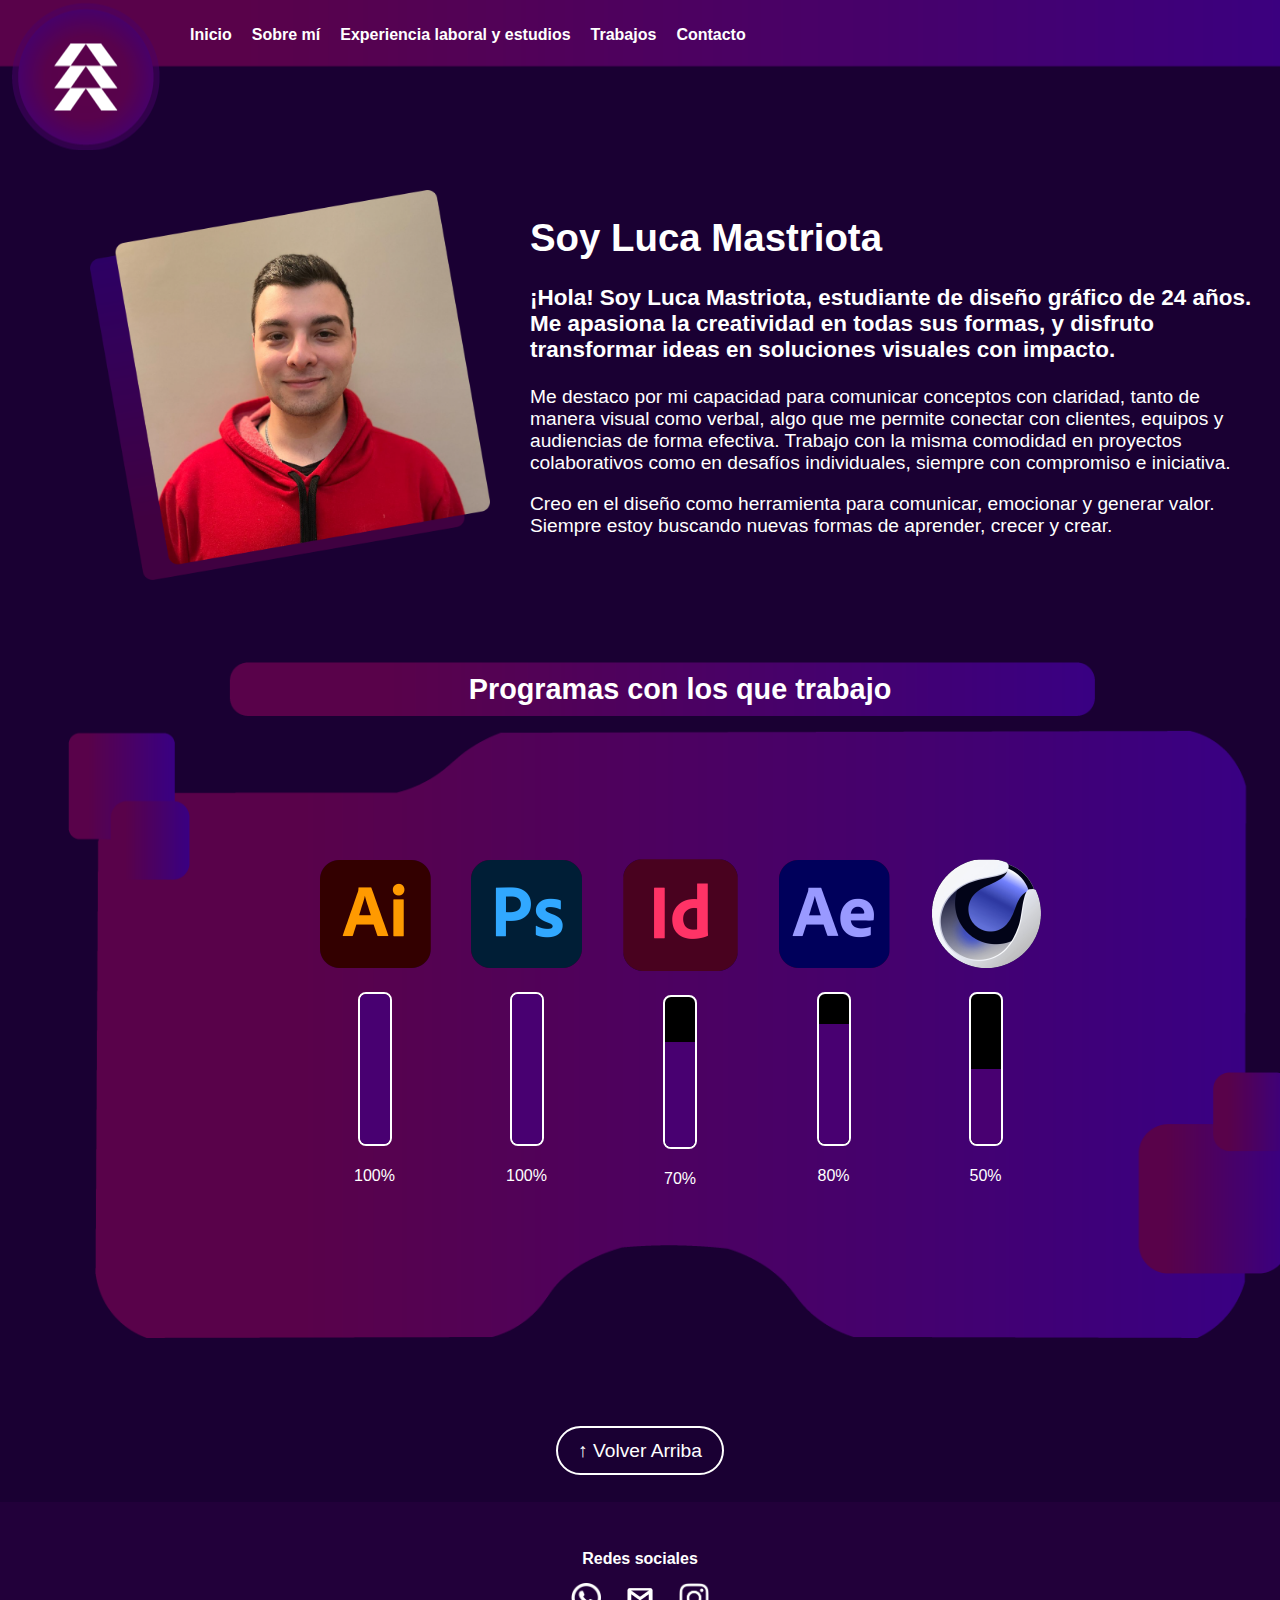
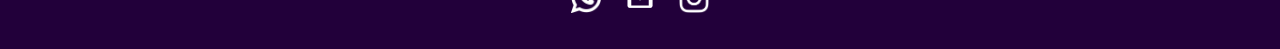
<file: index.html>
<!DOCTYPE html>
<html lang="es">
<head>
  <meta charset="UTF-8" />
  <meta name="viewport" content="width=device-width, initial-scale=1.0" />
  <title>Luca Mastriota - Portafolio</title>
  <style>
    body {
      margin: 0;
      font-family: inter, sans-serif;
      background-color: #1a0033;
      color: white;
    }

    .contenedor {
      width: 1360px;
      margin: 0 auto;
      background-color: #1a0033;
    }

 header {
      background-image: url('imagenes/header.png');
      background-size: 100% auto;
      background-position: center;
      background-repeat: no-repeat;
      height: 150px;
      width: 100%;
    }

    header nav {
      padding-left: 150px;
      padding-top: 10px;
    }

    nav ul {
      list-style: none;
      display: flex;
      gap: 20px;
    }

    nav ul li a {
      text-decoration: none;
      color: white;
      font-weight: bold;
      transition: color 0.3s ease;
    }

    nav ul li a:hover {
      color: #d6a8ff;
    }

    .imagen-sobre-mi {
      width: 400px;
      height: auto;
      max-width: 100%;
      border-radius: 20px;
    }

    .sobre_mi {
      font-size: 1.2rem;
      display: flex;
      align-items: flex-start;
      gap: 40px;
      padding: 40px 90px;
      margin: 0 auto;
      color: white;
    }

    .programas {
      background-image: url('imagenes/marco-niveles-de-programas.png');
      background-size: 90% auto;
      background-position: center;
      background-repeat: no-repeat;
      padding: 0px 20px;
      color: white;
      height: 760px;
    }

    .programas-header {
      padding: 53px;
      text-align: center;
      font-size: 1.8rem;
      font-weight: bold;
    }

    .programas-items {
      display: flex;
      padding: 100px 0px;
      justify-content: center;
      gap: 40px;
    }

    .item {
      display: flex;
      flex-direction: column;
      gap: 20px;
    }

    .barra-vertical {
      width: 30px;
      height: 150px;
      background-color: #000;
      border-radius: 8px;
      overflow: hidden;
      position: relative;
      display: flex;
      align-items: flex-end;
      border: 2px solid #fff;
    }

    .progreso {
      width: 100%;
      background-color: #480071;
      transition: height 0.3s ease;
    }

    .barra-con-etiqueta {
      display: flex;
      flex-direction: column;
      align-items: center;
      gap: 5px;
    }

    .volver-arriba {
      text-align: center;
      margin: 60px 0 40px 0;
    }

    .volver-arriba a {
      font-size: 1.2rem;
      color: white;
      text-decoration: none;
      padding: 12px 20px;
      border: 2px solid white;
      border-radius: 30px;
      transition: background 0.3s, color 0.3s;
    }

    .volver-arriba a:hover {
      background: white;
      color: #2a0033;
    }

    .footer {
      text-align: center;
      padding: 2rem;
      background-color: #22003a;
    }

    .footer p {
      font-weight: bold;
      margin-bottom: 15px;
    }

    .footer-iconos img {
      width: 30px;
      margin: 0 10px;
      transition: transform 0.3s ease;
    }

    .footer-iconos img:hover {
      transform: scale(1.2);
    }

    html {
      scroll-behavior: smooth;
    }
  </style>
</head>
<body>
  <div class="contenedor">
    <!-- Menú -->
    <header>
      <nav>
        <ul>
          <li><a href="index.html">Inicio</a></li>
          <li><a href="index.html#sobremi">Sobre mí</a></li>
          <li><a href="experiencia-estudios.html">Experiencia laboral y estudios</a></li>
          <li><a href="trabajos.html">Trabajos</a></li>
          <li><a href="contacto.html">Contacto</a></li>
        </ul>
      </nav>
    </header>

    <!-- Presentación -->
    <div class="sobre_mi">
      <img src="imagenes/FOTOperfil_1.png" alt="Luca Mastriota" class="imagen-sobre-mi" />
      <section id="sobremi">
        <h1>Soy Luca Mastriota</h1>
        <h3>¡Hola! Soy Luca Mastriota, estudiante de diseño gráfico de 24 años. Me apasiona la creatividad en todas sus formas, y disfruto transformar ideas en soluciones visuales con impacto.</h3>
        <p>Me destaco por mi capacidad para comunicar conceptos con claridad, tanto de manera visual como verbal, algo que me permite conectar con clientes, equipos y audiencias de forma efectiva. Trabajo con la misma comodidad en proyectos colaborativos como en desafíos individuales, siempre con compromiso e iniciativa.</p>
        <p>Creo en el diseño como herramienta para comunicar, emocionar y generar valor. Siempre estoy buscando nuevas formas de aprender, crecer y crear.</p>
      </section>
    </div>

    <!-- Programas -->
    <div class="programas">
      <div class="programas-header">Programas con los que trabajo</div>
      <div class="programas-items">
        <div class="item">
          <div class="item-logo">
            <img src="imagenes/logo-ai.png" alt="Illustrator" />
          </div>
          <div class="barra-con-etiqueta">
            <div class="barra-vertical">
              <div class="progreso" style="height: 100%;"></div>
            </div>
            <p>100%</p>
          </div>
        </div>

        <div class="item">
          <div class="item-logo">
            <img src="imagenes/logo-ps.png" alt="Photoshop" />
          </div>
          <div class="barra-con-etiqueta">
            <div class="barra-vertical">
              <div class="progreso" style="height: 100%;"></div>
            </div>
            <p>100%</p>
          </div>
        </div>

        <div class="item">
          <div class="item-logo">
            <img src="imagenes/logo-id.png" alt="InDesign" />
          </div>
          <div class="barra-con-etiqueta">
            <div class="barra-vertical">
              <div class="progreso" style="height: 70%;"></div>
            </div>
            <p>70%</p>
          </div>
        </div>

        <div class="item">
          <div class="item-logo">
            <img src="imagenes/logo-ae.png" alt="After Effects" />
          </div>
          <div class="barra-con-etiqueta">
            <div class="barra-vertical">
              <div class="progreso" style="height: 80%;"></div>
            </div>
            <p>80%</p>
          </div>
        </div>

        <div class="item">
          <div class="item-logo">
            <img src="imagenes/logo-c4d.png" alt="Cinema 4D" />
          </div>
          <div class="barra-con-etiqueta">
            <div class="barra-vertical">
              <div class="progreso" style="height: 50%;"></div>
            </div>
            <p>50%</p>
          </div>
        </div>
      </div>
    </div>
  </div>

  <!-- Volver arriba -->
  <section class="volver-arriba">
    <a href="#top">↑ Volver Arriba</a>
  </section>

  <!-- Redes Sociales -->
  <footer class="footer">
    <p>Redes sociales</p>
    <div class="footer-iconos">
      <a href="https://miro.medium.com/v2/resize:fit:1200/1*rIkmavUeqyRySwlQdA9kKg.jpeg"><img src="imagenes/whatssap-logo.png" alt="WhatsApp" /></a>
      <a href="mailto:lucamastriota@gmail.com"><img src="imagenes/mail-logo.png" alt="Gmail" /></a>
      <a href="https://www.instagram.com/lucamastriota/"><img src="imagenes/insta-logo.png" alt="Instagram" /></a>
    </div>
  </footer>
</body>
</html>
</file>
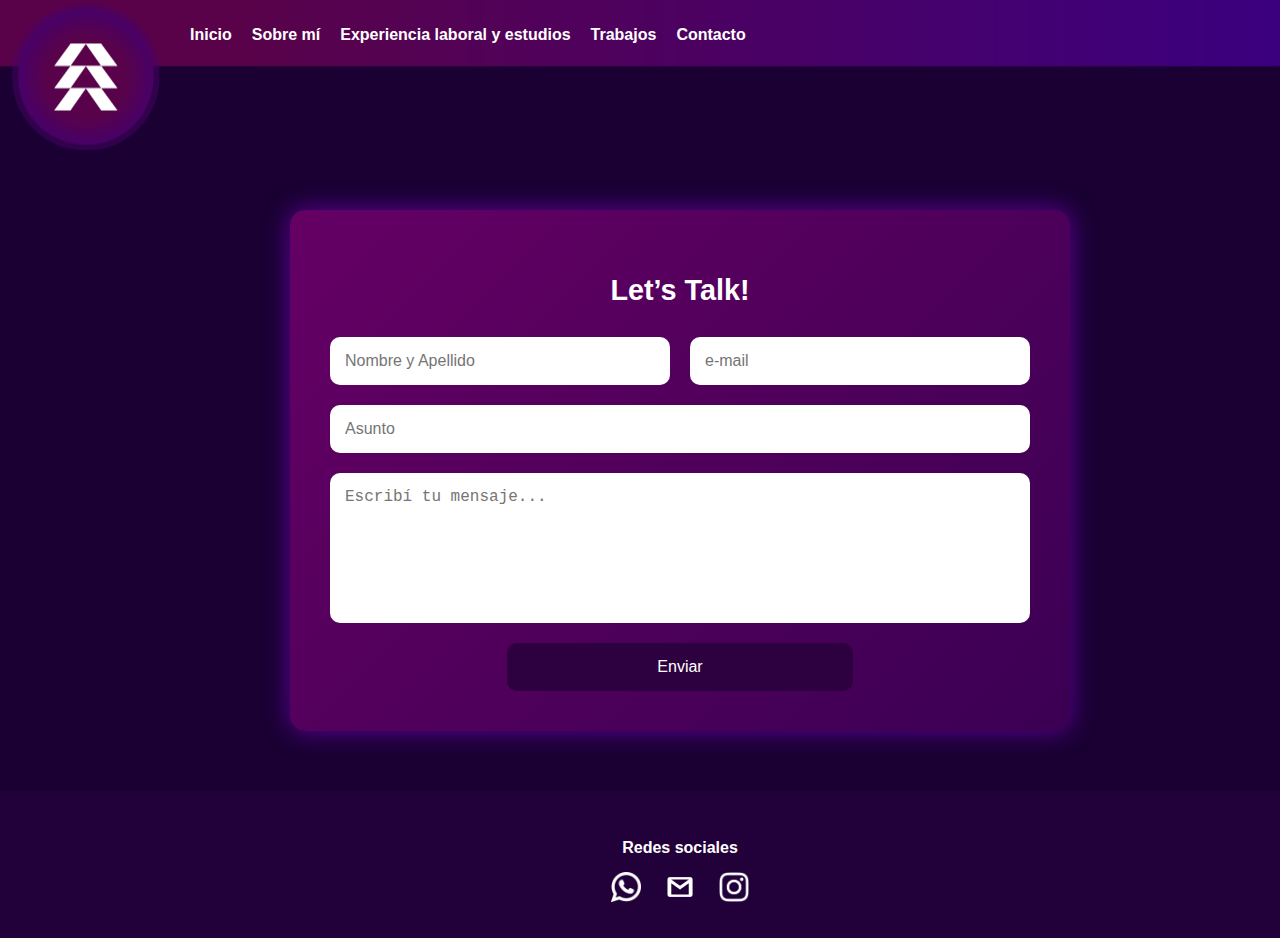
<file: contacto.html>
<!DOCTYPE html>
<html lang="es">
<head>
  <meta charset="UTF-8">
  <meta name="viewport" content="width=device-width, initial-scale=1.0">
  <title>Contacto</title>
  <style>
    body {
      margin: 0;
      padding: 0;
      font-family: inter, sans-serif;
      background: linear-gradient(to bottom, #1d0032, #2a0047);
      color: white;
    }

    .contenedorcontacto {
      width: 1360px;
      margin: 0 auto;
      background-color: #1a0033;
    }

    header {
      background-image: url('imagenes/header.png');
      background-size: 100% auto;
      background-position: center;
      background-repeat: no-repeat;
      height: 150px;
      width: 100%;
    }

    header nav {
      padding-left: 150px;
      padding-top: 10px;
    }

    nav ul {
      list-style: none;
      display: flex;
      gap: 20px;
    }

    nav ul li a {
      text-decoration: none;
      color: white;
      font-weight: bold;
      transition: color 0.3s ease;
    }

    nav ul li a:hover {
      color: #d6a8ff;
    }

    section {
      display: flex;
      justify-content: center;
      padding: 60px 20px;
    }

    form {
      background: linear-gradient(135deg, #650064, #3b0053);
      padding: 40px;
      border-radius: 15px;
      max-width: 700px;
      width: 100%;
      box-shadow: 0 0 25px rgba(162, 0, 255, 0.5);
    }

    form h2 {
      text-align: center;
      margin-bottom: 30px;
      font-size: 1.8rem;
    }

    form div {
      display: flex;
      gap: 20px;
      margin-bottom: 20px;
      flex-wrap: wrap;
    }

    input, textarea {
      width: 100%;
      padding: 15px;
      border: none;
      border-radius: 10px;
      font-size: 1rem;
      box-sizing: border-box;
    }

    input[type="text"],
    input[type="email"] {
      flex: 1;
    }

    textarea {
      height: 150px;
      resize: none;
    }

    button {
      background-color: #2d003f;
      color: white;
      border: none;
      padding: 15px 150px;
      font-size: 1rem;
      border-radius: 10px;
      cursor: pointer;
      display: block;
      margin: 0 auto;
    }

    button:hover {
      background-color: #450060;
    }

    footer {
      background-color: #22003a;
      text-align: center;
      padding: 2rem;
    }

    footer p {
      font-weight: bold;
      margin-bottom: 15px;
    }

    footer a img {
      height: 30px;
      margin: 0 10px;
      transition: transform 0.2s ease;
    }

    footer a img:hover {
      transform: scale(1.1);
    }
  </style>
</head>

<body>
  <div class="contenedorcontacto">

    <!-- Header -->
    <header>
      <nav>
        <ul>
          <li><a href="index.html">Inicio</a></li>
          <li><a href="index.html#sobremi">Sobre mí</a></li>
          <li><a href="experiencia-estudios.html">Experiencia laboral y estudios</a></li>
          <li><a href="trabajos.html">Trabajos</a></li>
          <li><a href="contacto.html">Contacto</a></li>
        </ul>
      </nav>
    </header>

    <!-- Formulario -->
    <section>
      <form action="#" method="post">
        <h2>Let’s Talk!</h2>
        <div>
          <input type="text" name="nombre" placeholder="Nombre y Apellido">
          <input type="email" name="email" placeholder="e-mail">
        </div>
        <div>
          <input type="text" name="asunto" placeholder="Asunto">
        </div>
        <div>
          <textarea name="mensaje" placeholder="Escribí tu mensaje..."></textarea>
        </div>
        <button type="submit">Enviar</button>
      </form>
    </section>

    <!-- Footer -->
    <footer>
      <p>Redes sociales</p>
      <a href="https://miro.medium.com/v2/resize:fit:1200/1*rIkmavUeqyRySwlQdA9kKg.jpeg"><img src="imagenes/whatssap-logo.png" alt="WhatsApp"></a>
      <a href="mailto:lucamastriota@gmail.com"><img src="imagenes/mail-logo.png" alt="Gmail"></a>
      <a href="https://www.instagram.com/lucamastriota/"><img src="imagenes/insta-logo.png" alt="Instagram"></a>
    </footer>

  </div>
</body>
</html>
</file>
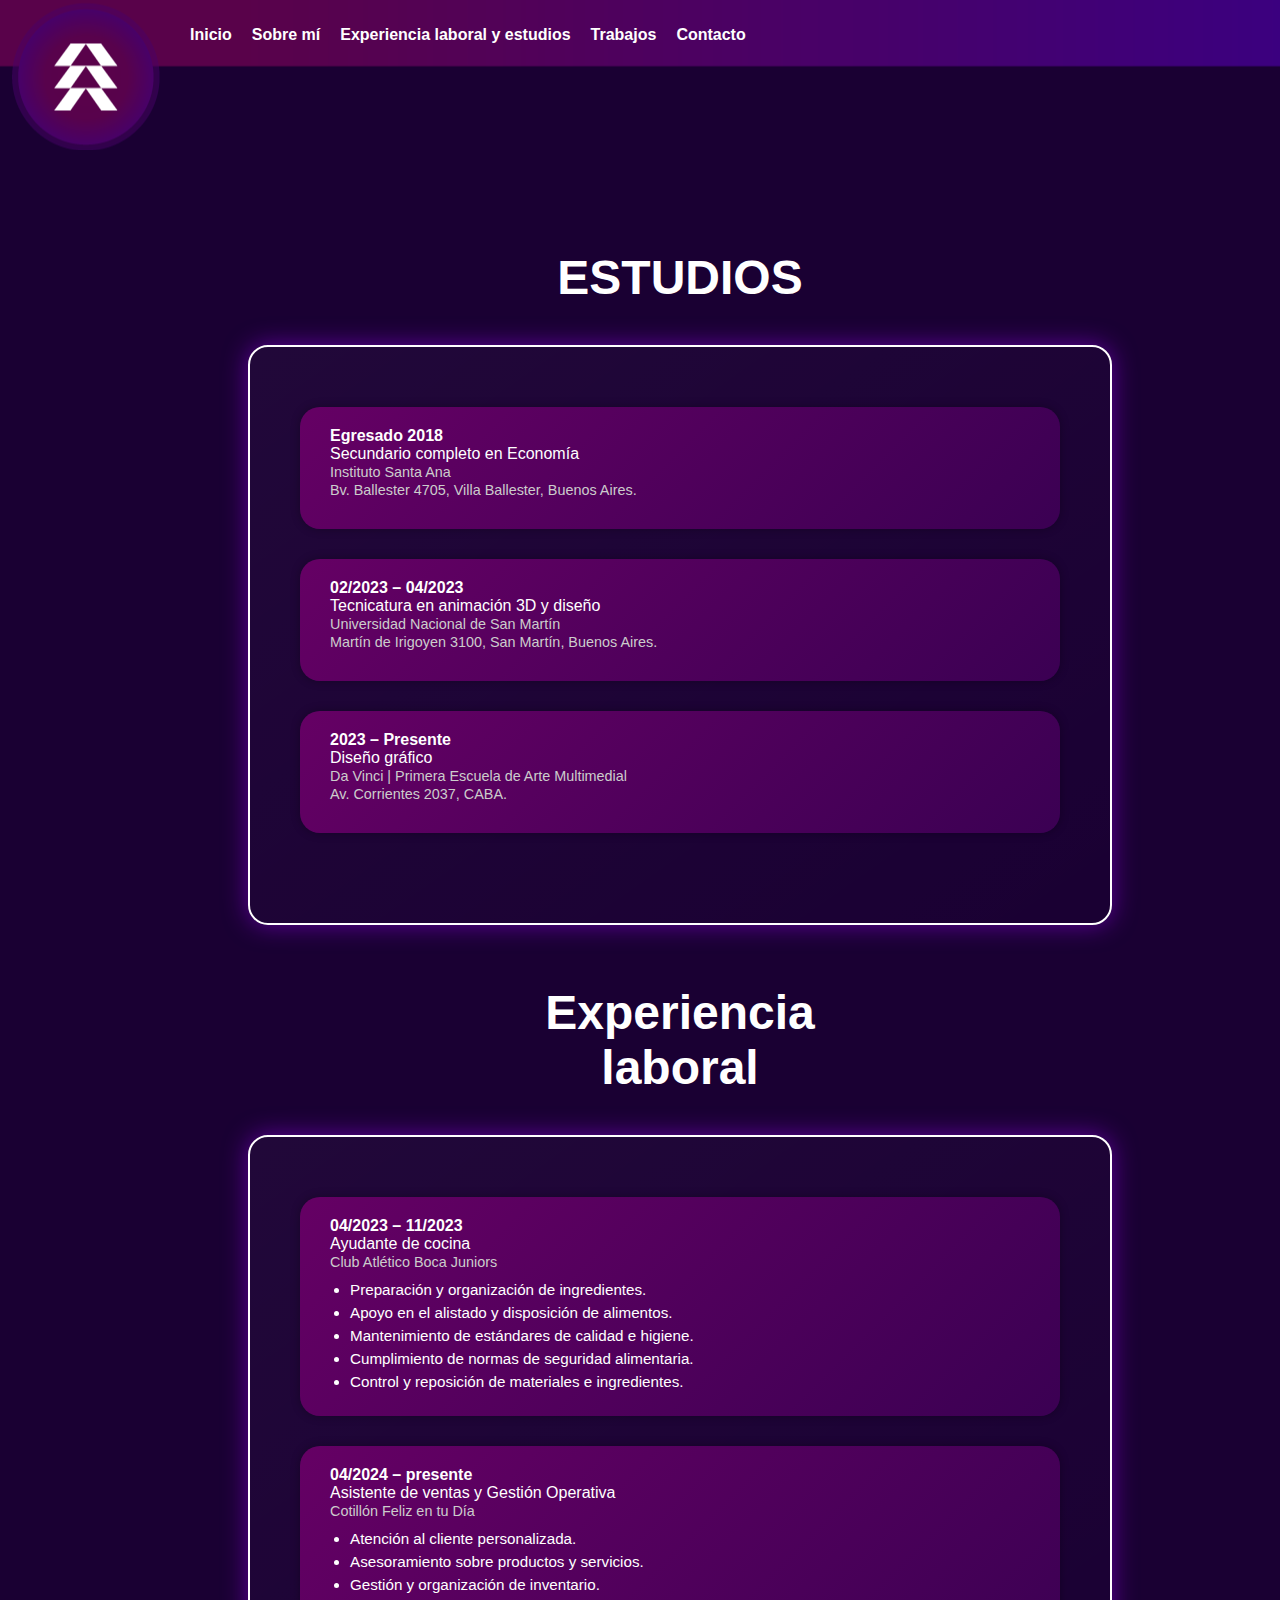
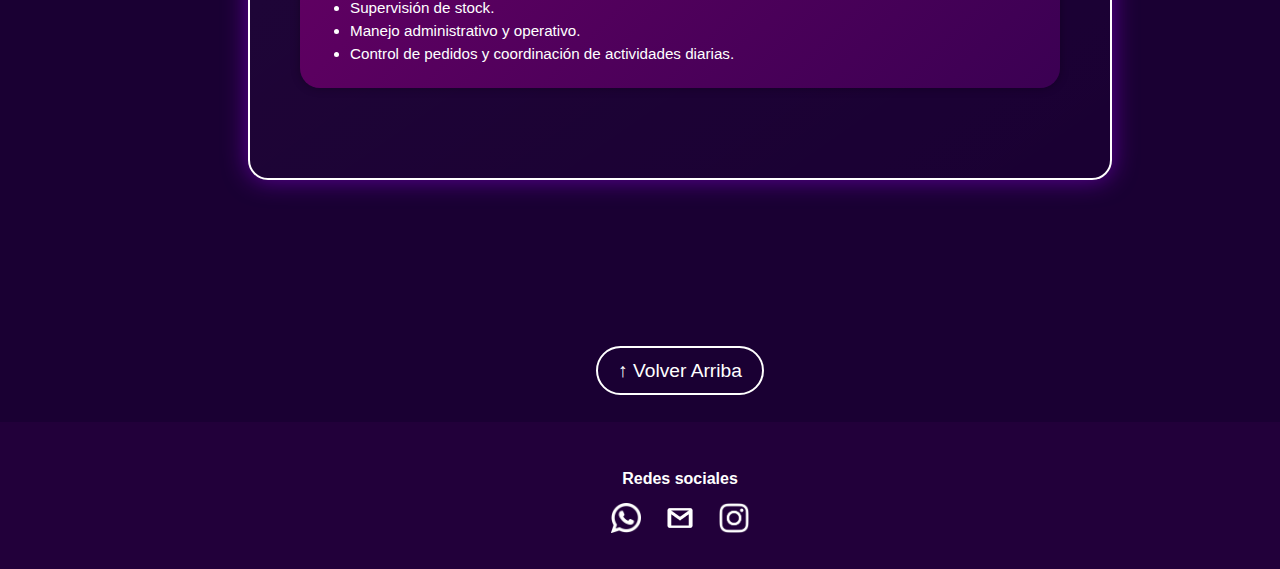
<file: experiencia-estudios.html>
<!DOCTYPE html>
<html lang="es">
<head>
  <meta charset="UTF-8" />
  <meta name="viewport" content="width=device-width, initial-scale=1.0"/>
  <title>Experiencia y Estudios</title>
  <style>
    body {
      margin: 0;
      font-family: inter, sans-serif;
      background-color: #1a0033;
      color: white;
    }

    .contenedorestudios {
      width: 1360px;
      margin: 0 auto;
      background-color: #1a0033;
    }

 header {
      background-image: url('imagenes/header.png');
      background-size: 100% auto;
      background-position: center;
      background-repeat: no-repeat;
      height: 150px;
      width: 100%;
    }

    header nav {
      padding-left: 150px;
      padding-top: 10px;
    }

    nav ul {
      list-style: none;
      display: flex;
      gap: 20px;
    }

    nav ul li a {
      text-decoration: none;
      color: white;
      font-weight: bold;
      transition: color 0.3s ease;
    }

    nav ul li a:hover {
      color: #d6a8ff;
    }

    .contenido {
      padding: 60px 20px;
    }

    .estudios, .experiencia {
      margin-bottom: 60px;
    }

    .estudios h2,
    .experiencia h2 {
      font-size: 3rem;
      margin-bottom: 40px;
      text-align: center;
    }

    .contenedor-borde {
      border: 2px solid white;
      border-radius: 20px;
      padding: 60px 30px;
      margin: 0 auto 60px auto;
      max-width: 800px;
      background: linear-gradient(145deg, rgba(255,255,255,0.03), rgba(255,255,255,0));
      box-shadow: 0 0 25px rgba(162, 0, 255, 0.5);
    }

    .tarjeta {
      background: linear-gradient(135deg, #650064, #3b0053);
      border-radius: 20px;
      padding: 20px 30px;
      margin: 0 auto 30px auto;
      max-width: 700px;
      box-shadow: 0 0 10px rgba(0,0,0,0.3);
    }

    .tarjeta p {
      margin-top: 0;
      margin-bottom: 10px;
      font-size: 1rem;
    }

    .tarjeta p span {
      font-size: 0.9rem;
      color: #ccc;
    }

    .tarjeta ul {
      padding-left: 20px;
      margin: 10px 0 0 0;
    }

    .tarjeta ul li {
      margin-bottom: 6px;
      font-size: 0.95rem;
    }

    .volver-arriba {
      text-align: center;
      margin: 60px 0 40px 0;
    }

    .volver-arriba a {
      font-size: 1.2rem;
      color: white;
      text-decoration: none;
      padding: 12px 20px;
      border: 2px solid white;
      border-radius: 30px;
      transition: background 0.3s, color 0.3s;
    }

    .volver-arriba a:hover {
      background: white;
      color: #2a0033;
    }

    footer {
      background-color: #22003a;
      text-align: center;
      padding: 2rem;
    }

    footer p {
      font-weight: bold;
      margin-bottom: 15px;
    }

    footer a img {
      height: 30px;
      margin: 0 10px;
      transition: transform 0.2s ease;
    }

    footer a img:hover {
      transform: scale(1.1);
    }

    html {
      scroll-behavior: smooth;
    }
  </style>
</head>

<body>
  <div class="contenedorestudios">
    <!-- HEADER -->
    <header>
      <nav>
        <ul>
          <li><a href="index.html">Inicio</a></li>
          <li><a href="index.html#sobremi">Sobre mí</a></li>
          <li><a href="experiencia-estudios.html">Experiencia laboral y estudios</a></li>
          <li><a href="trabajos.html">Trabajos</a></li>
          <li><a href="contacto.html">Contacto</a></li>
        </ul>
      </nav>
    </header>

    <!-- SECCIÓN PRINCIPAL -->
    <main class="contenido">
      <!-- ESTUDIOS -->
      <section class="estudios">
        <h2>ESTUDIOS</h2>
        <div class="contenedor-borde">
          <div class="tarjeta">
            <p><strong>Egresado 2018</strong><br>Secundario completo en Economía<br><span>Instituto Santa Ana<br>Bv. Ballester 4705, Villa Ballester, Buenos Aires.</span></p>
          </div>
          <div class="tarjeta">
            <p><strong>02/2023 – 04/2023</strong><br>Tecnicatura en animación 3D y diseño<br><span>Universidad Nacional de San Martín<br>Martín de Irigoyen 3100, San Martín, Buenos Aires.</span></p>
          </div>
          <div class="tarjeta">
            <p><strong>2023 – Presente</strong><br>Diseño gráfico<br><span>Da Vinci | Primera Escuela de Arte Multimedial<br>Av. Corrientes 2037, CABA.</span></p>
          </div>
        </div>
      </section>

      <!-- EXPERIENCIA LABORAL -->
      <section class="experiencia">
        <h2>Experiencia<br>laboral</h2>
        <div class="contenedor-borde">
          <div class="tarjeta">
            <p><strong>04/2023 – 11/2023</strong><br>Ayudante de cocina<br><span>Club Atlético Boca Juniors</span></p>
            <ul>
              <li>Preparación y organización de ingredientes.</li>
              <li>Apoyo en el alistado y disposición de alimentos.</li>
              <li>Mantenimiento de estándares de calidad e higiene.</li>
              <li>Cumplimiento de normas de seguridad alimentaria.</li>
              <li>Control y reposición de materiales e ingredientes.</li>
            </ul>
          </div>
          <div class="tarjeta">
            <p><strong>04/2024 – presente</strong><br>Asistente de ventas y Gestión Operativa<br><span>Cotillón Feliz en tu Día</span></p>
            <ul>
              <li>Atención al cliente personalizada.</li>
              <li>Asesoramiento sobre productos y servicios.</li>
              <li>Gestión y organización de inventario.</li>
              <li>Supervisión de stock.</li>
              <li>Manejo administrativo y operativo.</li>
              <li>Control de pedidos y coordinación de actividades diarias.</li>
            </ul>
          </div>
        </div>
      </section>
    </main>

    <!-- Volver arriba -->
    <section class="volver-arriba">
      <a href="#top">↑ Volver Arriba</a>
    </section>

    <!-- FOOTER -->
    <footer class="footer">
      <p>Redes sociales</p>
      <div class="footer-iconos">
        <a href="https://miro.medium.com/v2/resize:fit:1200/1*rIkmavUeqyRySwlQdA9kKg.jpeg"><img src="imagenes/whatssap-logo.png" alt="WhatsApp"></a>
        <a href="mailto:lucamastriota@gmail.com"><img src="imagenes/mail-logo.png" alt="Gmail"></a>
        <a href="https://www.instagram.com/lucamastriota/"><img src="imagenes/insta-logo.png" alt="Instagram"></a>
      </div>
    </footer>
  </div>
</body>
</html>
</file>
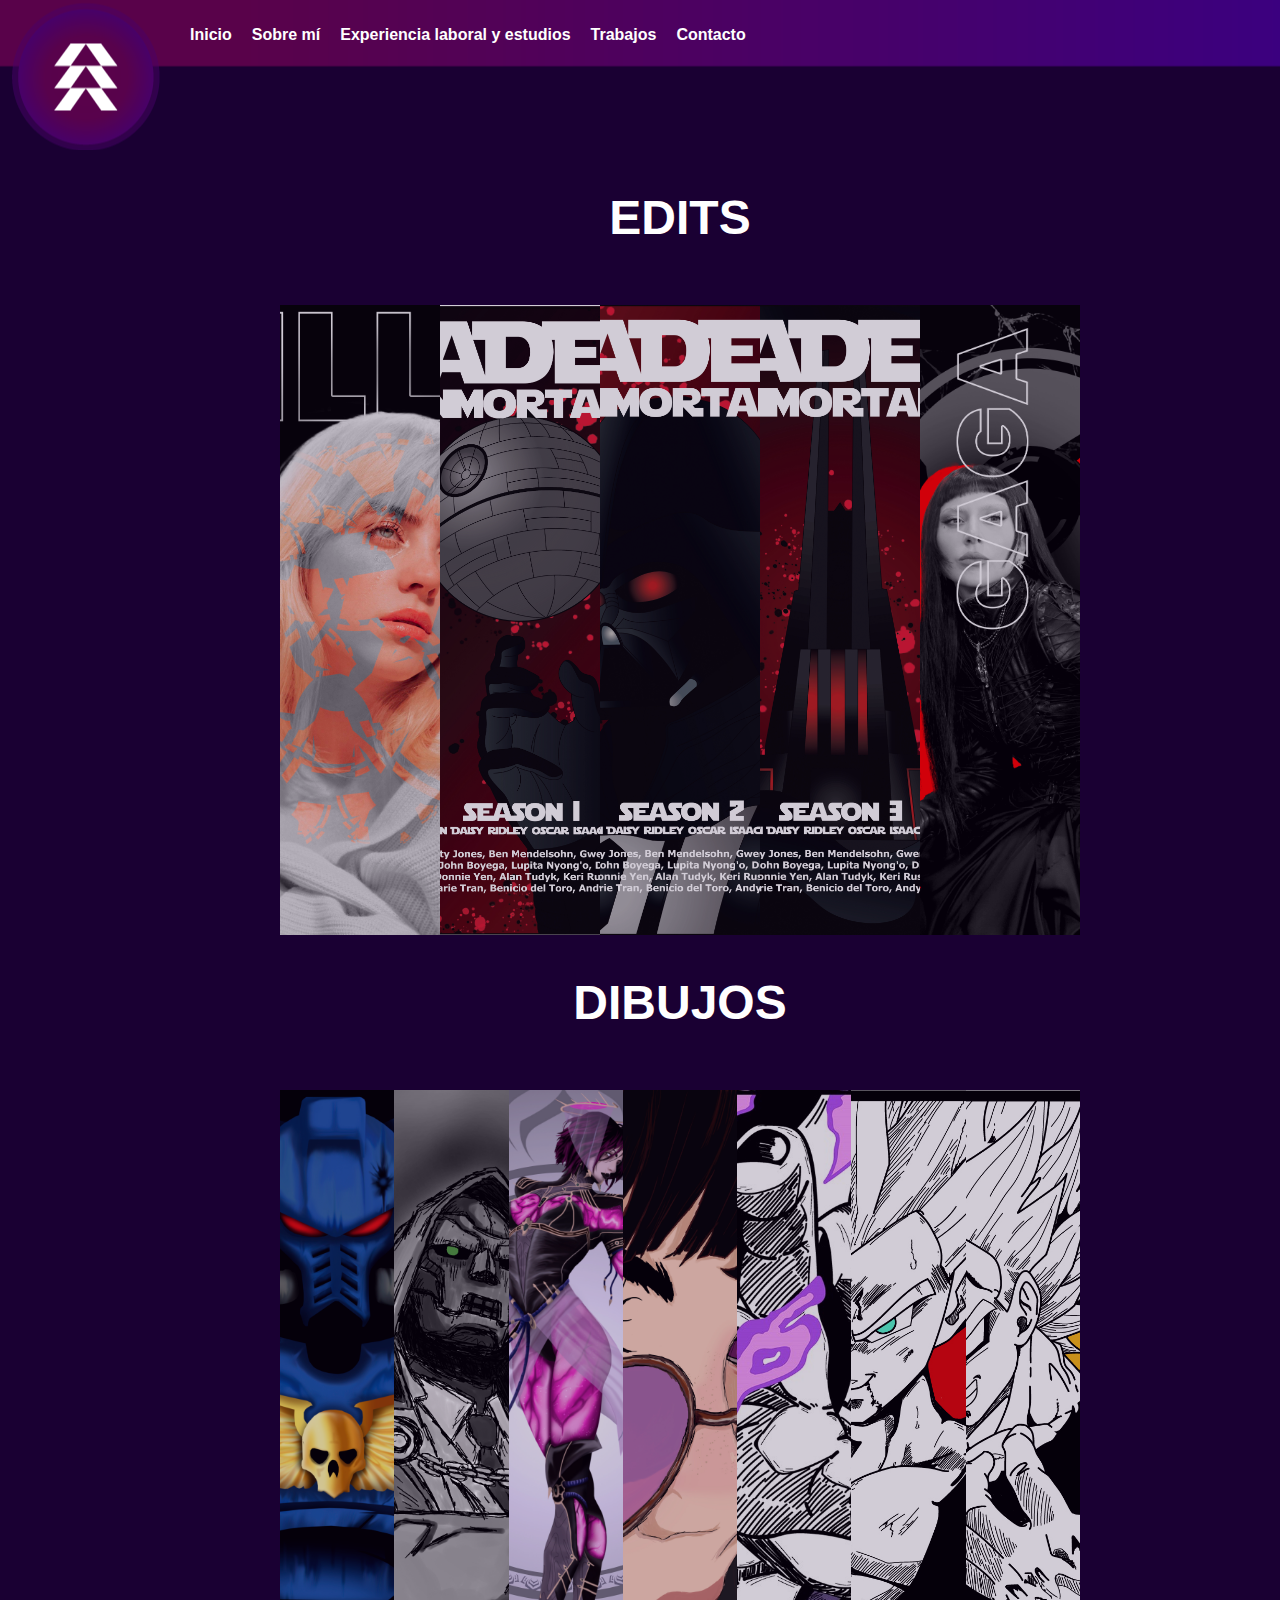
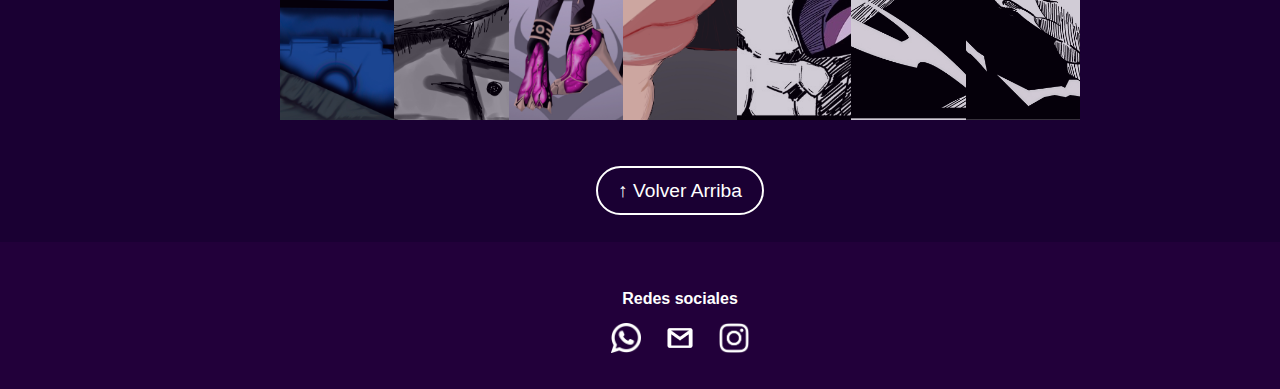
<file: trabajos.html>
<!DOCTYPE html>
<html lang="es">
<head>
  <meta charset="UTF-8">
  <meta name="viewport" content="width=device-width, initial-scale=1.0">
  <title>Trabajos - Luca Mastriota</title>
  <style>
    .contenedortrabajos {
      width: 1360px;
      margin: 0 auto;
      background-color: #1a0033;
    }

    body {
      margin: 0;
      font-family: inter, sans-serif;
      background-color: #1a0033;
      color: white;
    }

    header {
      background-image: url('imagenes/header.png');
      background-size: 100% auto;
      background-position: center;
      background-repeat: no-repeat;
      height: 150px;
      width: 100%;
    }

    header nav {
      padding-left: 150px;
      padding-top: 10px;
    }

    nav ul {
      list-style: none;
      display: flex;
      gap: 20px;
    }

    nav ul li a {
      text-decoration: none;
      color: white;
      font-weight: bold;
      transition: color 0.3s ease;
    }

    nav ul li a:hover {
      color: #d6a8ff;
    }

    section h2 {
      text-align: center;
      color: white;
      font-weight: 900;
      margin-bottom: 20px;
      font-size: 1.5rem;
      letter-spacing: 1.5px;
    }

    .tituloedits, .titulodibujos {
      margin-bottom: 60px;
    }

    .tituloedits h2,
    .titulodibujos h2 {
      font-size: 3rem;
      margin-bottom: 40px;
      text-align: center;
    }

    .edits section,
    .dibujos section {
      display: flex;
      justify-content: center;
      width: 800px;
      height: 630px;
      margin: 0 auto;
    }

    section img {
      width: 0px;
      flex-grow: 1;
      object-fit: cover;
      opacity: .8;
      transition: .5s ease;
    }

    section img:hover {
      cursor: crosshair;
      width: 300px;
      opacity: 1;
      filter: contrast(120%);
    }

    .volver-arriba {
      text-align: center;
      margin: 60px 0 40px 0;
    }

    .volver-arriba a {
      font-size: 1.2rem;
      color: white;
      text-decoration: none;
      padding: 12px 20px;
      border: 2px solid white;
      border-radius: 30px;
      transition: background 0.3s, color 0.3s;
    }

    .volver-arriba a:hover {
      background: white;
      color: #2a0033;
    }

    footer {
      background-color: #22003a;
      text-align: center;
      padding: 2rem;
    }

    footer p {
      font-weight: bold;
      margin-bottom: 15px;
    }

    footer a img {
      height: 30px;
      margin: 0 10px;
      transition: transform 0.2s ease;
    }

    footer a img:hover {
      transform: scale(1.1);
    }

    html {
      scroll-behavior: smooth;
    }
  </style>
</head>

<body>
  <div class="contenedortrabajos">

    <!-- Header -->
    <header>
      <nav>
        <ul>
          <li><a href="index.html">Inicio</a></li>
          <li><a href="index.html#sobremi">Sobre mí</a></li>
          <li><a href="experiencia-estudios.html">Experiencia laboral y estudios</a></li>
          <li><a href="trabajos.html">Trabajos</a></li>
          <li><a href="contacto.html">Contacto</a></li>
        </ul>
      </nav>
    </header>

    <!-- Sección EDITS -->
    <div class="tituloedits">
      <h2>EDITS</h2>
    </div>

    <div class="edits">
      <section>
        <img src="trabajos_y_dibujos/billie elish poster.jpg" alt="billie elish">
        <img src="trabajos_y_dibujos/vader 1.jpg" alt="vader1">
        <img src="trabajos_y_dibujos/vader 2.jpg" alt="vader 2">
        <img src="trabajos_y_dibujos/vader 3.jpg" alt="vader 3">
        <img src="trabajos_y_dibujos/lady gaga poster.jpg" alt="gaga">
      </section>
    </div>

    <!-- Sección DIBUJOS -->
    <div class="titulodibujos">
      <h2>DIBUJOS</h2>
    </div>

    <div class="dibujos">
      <section>
        <img src="trabajos_y_dibujos/space marine copia.jpg" alt="spacemarine">
        <img src="trabajos_y_dibujos/dr doom copia.jpg" alt="drdoom">
        <img src="trabajos_y_dibujos/valkyr hairloom  FINAL.jpg" alt="valkyr">
        <img src="trabajos_y_dibujos/dibujo 1 copia.jpg" alt="chica">
        <img src="trabajos_y_dibujos/FREZER PRIMER CUADRO.jpg" alt="freezer">
        <img src="trabajos_y_dibujos/gohan.jpg" alt="gohan">
        <img src="trabajos_y_dibujos/vegeta_1.jpg" alt="vegeta">
      </section>
    </div>

    <!-- Volver arriba -->
    <section class="volver-arriba">
      <a href="#top">↑ Volver Arriba</a>
    </section>

    <!-- FOOTER -->
    <footer class="footer">
      <p>Redes sociales</p>
      <div class="footer-iconos">
        <a href="https://miro.medium.com/v2/resize:fit:1200/1*rIkmavUeqyRySwlQdA9kKg.jpeg"><img src="imagenes/whatssap-logo.png" alt="WhatsApp"></a>
        <a href="mailto:lucamastriota@gmail.com"><img src="imagenes/mail-logo.png" alt="Gmail"></a>
        <a href="https://www.instagram.com/lucamastriota/"><img src="imagenes/insta-logo.png" alt="Instagram"></a>
      </div>
    </footer>
  </div>
</body>
</html>
</file>
